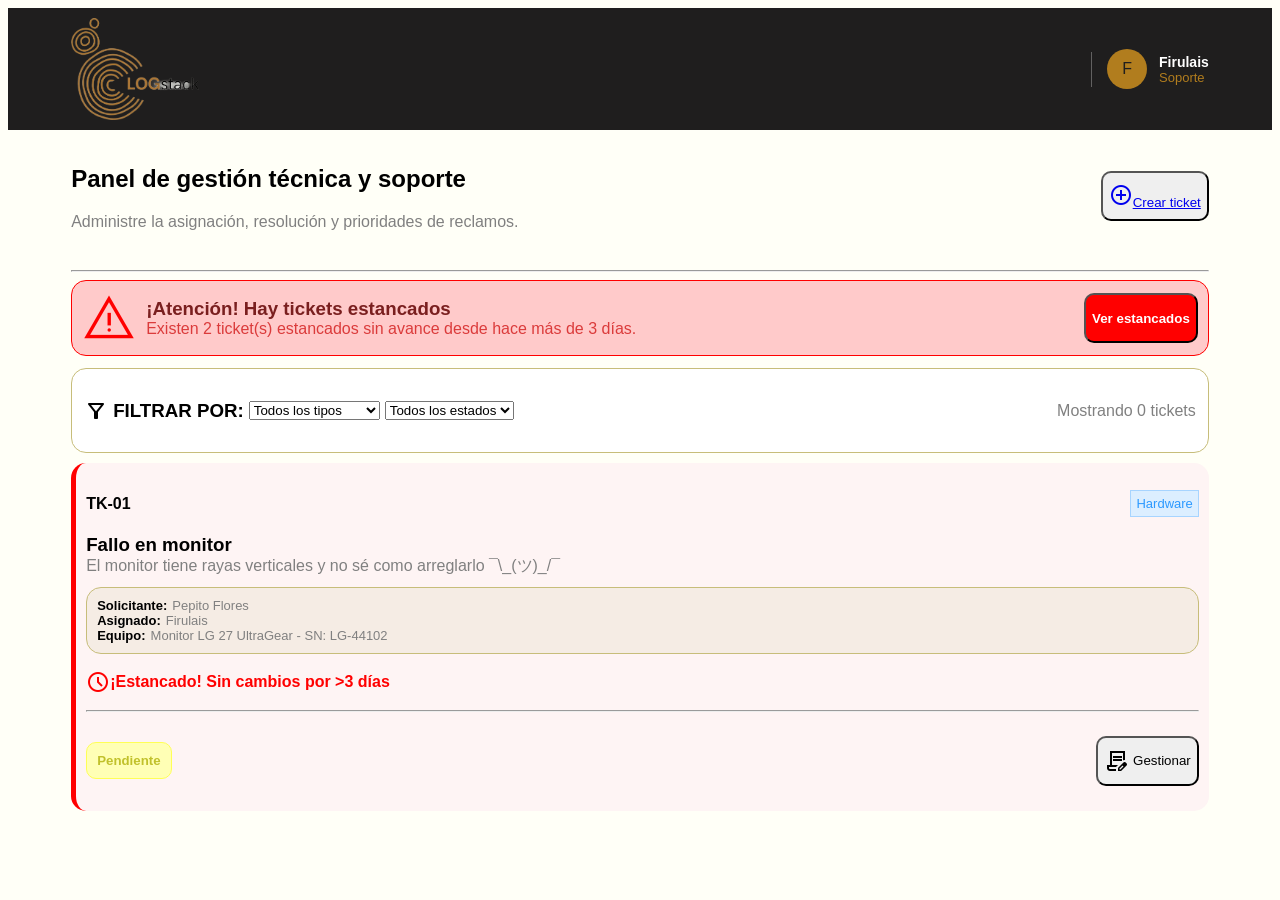
<file: PanelGestTec.html>
<!DOCTYPE html>
<html lang="en">
<head>
    <meta charset="UTF-8">
    <meta name="viewport" content="width=device-width, initial-scale=1.0">
    <title>Stack técnico | LOGStack </title>
    <link rel="stylesheet" href="style.css">
        <link rel="stylesheet" href="https://fonts.googleapis.com/css2?family=Material+Symbols+Outlined:opsz,wght,FILL,GRAD@20..48,100..700,0..1,-50..200" />
</head>
<body>
    <header>
        <nav>
            <img id="Logo" src="./img/Logo-LOGStack.png" alt="">
            <hr>
            <div id="Info-Usuario-Nav">
                <div id="Pfp">F</div>
                <div class="datos-perfil">
                    <p id="Perfil-Nombre">Firulais</p>
                    <p id="Perfil-Dpto">Soporte</p>
                </div>
            </div>
        </nav>
    </header>
    <main>
        <section id="Parte-Sup">
            <div id="Parte-Sup-Iz">
                <h1>Panel de gestión técnica y soporte</h1>
                <p>Administre la asignación, resolución y prioridades de reclamos.</p>
            </div>
            <div id="Parte-Sup-De">
                <button><a href="index.html"><span class="material-symbols-outlined">add_circle</span>Crear ticket</a></button>
            </div>
        </section>
        <hr>
        <section id="Cont-Aviso-TE">
           <section>
                <span class="material-symbols-outlined">warning</span>
                <div id="Texto-Cont-Aviso-TE">
                    <h3>¡Atención! Hay tickets estancados</h3>
                    <p>Existen 2 ticket(s) estancados sin avance desde hace más de 3 días.</p>
                </div>
           </section>
           <button id="Ver-Estancados">Ver estancados</button>
        </section>
        <section id="Filtro-T">
            <section>
                <span class="material-symbols-outlined">filter_alt</span>
                <h3>FILTRAR POR:</h3>
                <select id="Lista-Tipo-Problema" name="Tipos-Problema">
                    <option>Todos los tipos</option>
                    <option>Hardware/Soporte</option>
                    <option>Desarrollo</option>
                    <option>Bugs Producción</option>
                </select>
                <select id="Lista-Estado" name="Estado">
                    <option>Todos los estados</option>
                    <option>Pendientes</option>
                    <option>En proceso</option>
                    <option>Resueltos</option>
                </select>
            </section>
            <p>Mostrando 0 tickets</p>
        </section>
        <section id="Tickets">
                <div class="Ticket">
                    <div id="Encabezado-Ticket">
                        <h4>TK-01</h4>
                        <div id="Ticket-Tipo-Problema">Hardware</div>
                    </div>
                    <div id="Titulo-Problema-Ticket">
                        <h3>Fallo en monitor</h3>
                        <p>El monitor tiene rayas verticales y no sé como arreglarlo ¯\_(ツ)_/¯</p>
                    </div>
                    <div id="Ticket-Info-Empleado">
                        <div class="Datos-Ticket-Info-Empleado">
                            <h5>Solicitante:</h5>
                            <p>Pepito Flores</p>
                        </div>
                        <div class="Datos-Ticket-Info-Empleado">
                            <h5>Asignado:</h5>
                            <p>Firulais</p>
                        </div>
                       <div class="Datos-Ticket-Info-Empleado">
                            <h5>Equipo:</h5>
                            <p>Monitor LG 27 UltraGear - SN: LG-44102</p>
                       </div>
                    </div>
                    <p id="Estancado-Sin-Cambios-Por"><span class="material-symbols-outlined">schedule</span>¡Estancado! Sin cambios por >3 días</p>
                    <hr>
                    <div id="Parte-Inf-Ticket">
                        <h5>Pendiente</h5>
                        <button><span class="material-symbols-outlined">contract_edit</span>Gestionar</button>
                    </div>
                    
                </div>
        </section>
    </main>
</body>
</html>
</file>
<file: style.css>
body{
    background-color: rgb(255, 255, 247);
    font-family: 'Inter', sans-serif;
}
p{
    color: grey;
}
/*NAVEGADOR*/

nav{
    background-color: rgb(31, 30, 30);
    margin: 0;
    padding: 10px;
    display: flex;
    align-items: center;
    padding-left: 5%;
    padding-right: 5%;
}
#Logo{
    width: 10vw;
    height: auto;
}
#Perfil-Nombre{
    color: white;
    font-weight: bold;
    font-size: 14px;
    margin: 0;
}
#Perfil-Dpto{
    color: rgb(177, 125, 30);
    font-size: 13px;
    margin: 0;
}
nav hr{
    width: 1px;
    height: 35px;
    border: none;
    background-color: rgba(255, 255, 255, 0.3);
    margin: 0 15px;
    margin-left: auto;
    margin-right: 15px;
}
#Info-Usuario-Nav {
    display: flex;
    align-items: center;
    gap: 12px;
}
#Pfp {
    width: 40px;
    height: 40px;
    border-radius: 50%;
    object-fit: cover;
    background-color: rgb(177, 125, 30);
    color:  rgb(31, 30, 30);
    display: flex;
    justify-content: center;
    align-items: center;
}

/*FORMULARIO -----------------------------------------------------------*/

/*MAIN*/

main{
    padding: 0% 5% 0% 5%;
}

button{
    height: 50px;
    width: auto;
    border-radius: 10px;
    white-space: nowrap;
    display: flex;
    align-items: center;
    justify-content: center;
    gap: 5px;
}

/*PARTE SUPERIOR DEL MAIN*/

#Parte-Sup{
    display: flex;
    justify-content: space-between;
    align-items: center;
    padding: 15px 0;
}
#Parte-Sup-Iz{
    margin: 0;
    padding: 0;
    width: 100%;
    white-space: non-wrap;
}
#Parte-Sup-Iz h1{
    white-space: nowrap;
}
#Parte-Sup-Iz p{
    white-space: nowrap;
}
#Parte-Sup-De{
    display: flex;
    gap: 10px;
}
/*PARTE INFERIOR DEL MAIN*/

#Formulario{
    Margin: 5% 20% 5% 20%;
    background-color: white;
    border: 1px solid rgb(199, 189, 122);
    box-shadow: 10px 10px 20px grey;
}
#Encabezado{
    background-color: rgb(31, 30, 30);
    padding: 20px;
}
#Encabezado h2{
    font-size: larger;
    color: white;
}
#Cuerpo{
    padding: 40px;
    display: flex;
    flex-direction: column;
    gap: 10px;
}
#Cuerpo input{
    width: 100%;
    padding: 10px;
    border-radius: 10px;
}
#Desc-Detallada{
    height: 50%;
    border-radius: 10px;
}
#Botones{
    display: flex;
    justify-content: center;
    align-items: center;
    gap: 12px;
    list-style: none;
}
#Botones button{
    background-color: white;
    border: 1px solid rgb(220, 217, 196);
    cursor: pointer;
    transition: all 0.2s ease;
    flex-direction: column;
    padding: 20px;
}
#Botones button:hover{
    background-color: rgba(219, 210, 147, 0.164);
    border: 1px solid rgb(199, 189, 122); /*además del hover tmb van a quedar presionados los botones, pero eso lo hacemos con JS*/
}
#Info-Empleado{
    display: flex;
    gap: 5px;
}
.Espacio-Autocompletado{
    background-color: rgba(202, 196, 148, 0.164);
    border: 1px solid rgb(199, 189, 122);
    width: 20vw;
    padding: 10px;
    border-radius: 10px;
}
#Espacio {
    background-color: rgba(202, 196, 148, 0.164);
    border: 1px solid rgb(199, 189, 122);
    border-radius: 10px;
    padding: 10px;
}


/*GESTIÓN TÉCNICA -----------------------------------------------------------*/

/*Aviso de tickets estancados*/

#Cont-Aviso-TE{
    background-color: rgb(255, 202, 202);
    border: 1px solid red;
    border-radius: 15px;
    padding: 10px;
    display: flex;
    align-items: center;
    justify-content: space-between;
}

#Cont-Aviso-TE button{
    color: white;
    background-color: red;
    font-weight: bold;
    display: flex;
    gap: 10px;
}

#Cont-Aviso-TE section{
    display: flex;
    align-items: center;
    flex-direction: row;
}

#Cont-Aviso-TE span{
    color: red;
    font-size: 6vh;
    margin-right: 10px;
}

#Cont-Aviso-TE h3{
    color: rgb(122, 31, 31);
    margin: 0;
}

#Cont-Aviso-TE p{
    color: rgb(219, 59, 59);
    margin: 0;
}

/*Filtro*/

#Filtro-T{
    background-color: white;
    border: 1px solid rgb(199, 189, 122);
    border-radius: 15px;
    display: flex;
    align-items: center;
    justify-content: space-between;
    padding: 12px;
    margin-top: 12px;
}

#Filtro-T section{
    display: flex;
    align-items: center;
    gap: 5px;
}
#Filtro-T p{
    gap: 10px;
}

/*Tickets --------------------------------------------*/

.Ticket{
    background-color: rgb(254, 244, 244);
    border-left: 5px solid red;
    border-radius: 15px;
    padding: 10px;
    margin-top: 10px;
}

#Encabezado-Ticket{
    display: flex;
    align-items: center;
    justify-content: space-between;
    gap: 12px;
}
#Ticket-Tipo-Problema{
    font-size: small;
    padding: 5px;
    background-color: rgb(220, 238, 255);
    border: 1px solid rgb(167, 212, 255);
    color: rgb(44, 153, 255);
}
#Titulo-Problema-Ticket{
    gap: 0;
}
#Titulo-Problema-Ticket h3{
    margin: 0;
    padding: 0;
}
#Titulo-Problema-Ticket p{
    margin: 0;
    padding: 0;
}

#Ticket-Info-Empleado{
    background-color: rgba(202, 196, 148, 0.164);
    border: 1px solid rgb(199, 189, 122);
    border-radius: 15px;
    padding: 10px;
    margin-top: 10px;
}
.Datos-Ticket-Info-Empleado{
    display: flex;
    align-items: center;
    gap: 5px;
}
.Datos-Ticket-Info-Empleado h5{
    font-weight: bold;
    font-size: small;
    margin: 0;
    padding: 0;
}
.Datos-Ticket-Info-Empleado p{
    font-size: small;
    margin: 0;
    padding: 0;
}

#Estancado-Sin-Cambios-Por{
    display: flex;
    align-items: center;
    font-weight: bold;
    color: red;
}
#Parte-Inf-Ticket{
    display: flex;
    align-items: center;
    justify-content: space-between;
    gap: 12px;
}
#Parte-Inf-Ticket h5{
    background-color: rgb(255, 255, 181);
    border: 1px solid rgb(255, 255, 86);
    border-radius: 10px;
    color: rgb(193, 193, 43);
    padding: 10px;
}
.upload-container {
  display: flex;
  flex-direction: column;
  align-items: center;
  gap: 15px;
  font-family: Arial, sans-serif;
  margin-top: 20px;
}

/* Ocultar el input tipo file original */
#input-imagen {
  display: none;
}

/* Crear un botón/área personalizada */
.drop-area {
  padding: 12px 24px;
  background-color: #007bff;
  color: white;
  border-radius: 6px;
  cursor: pointer;
  font-weight: bold;
  transition: background-color 0.3s ease;
}

.drop-area:hover {
  background-color: #0056b3;
}

/* Contenedor y estilo de la vista previa */
.preview-container {
  width: 200px;
  height: 200px;
  border: 2px dashed #ccc;
  border-radius: 8px;
  display: flex;
  align-items: center;
  justify-content: center;
  overflow: hidden;
}

#vista-previa {
  width: 100%;
  height: 100%;
  object-fit: cover;
  display: none; /* Oculto hasta que se seleccione una imagen */
}
</file>
